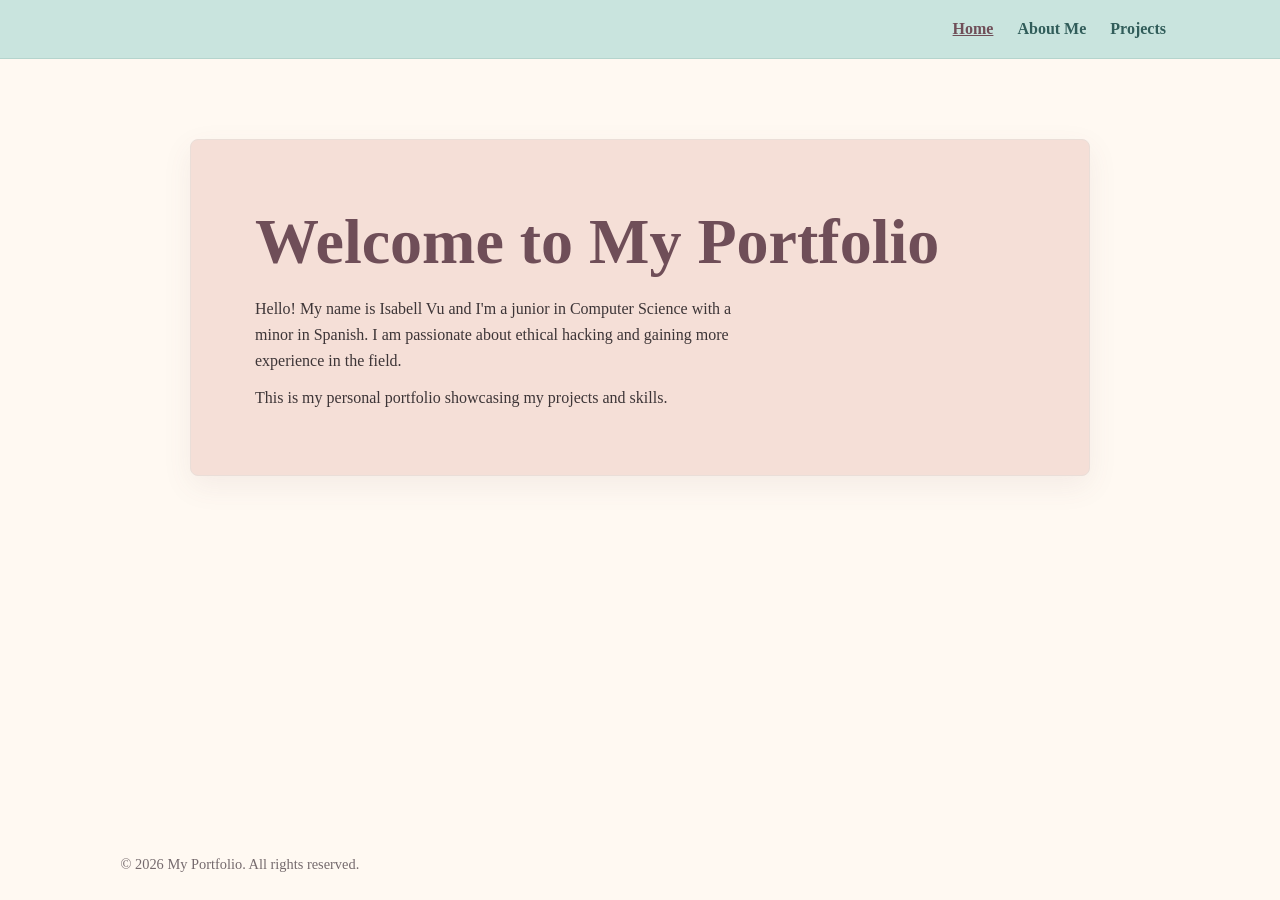
<file: index.html>
<!DOCTYPE html>
<html lang="en">
<head>
    <meta charset="UTF-8">
    <meta name="viewport" content="width=device-width, initial-scale=1.0">
    <title>Home - My Portfolio</title>
    
    <!-- Custom Fonts from Fontshare -->
    <link href="https://api.fontshare.com/v2/css?f[]=recia@400&f[]=erode@600&display=swap" rel="stylesheet">
    
    <!-- Link to CSS -->
    <link rel="stylesheet" href="css/style.css?v=2">
</head>
<body>
    <!-- Navigation Header -->
    <header>
        <nav>
            <ul>
                <li><a href="index.html">Home</a></li>
                <li><a href="about.html">About Me</a></li>
                <li><a href="projects.html">Projects</a></li>
            </ul>
        </nav>
    </header>

    <!-- Main Content -->
    <main>
        <section class="hero">
            <h1>Welcome to My Portfolio</h1>
            <p>Hello! My name is Isabell Vu and I'm a junior in Computer Science with a minor in Spanish. I am passionate about ethical hacking and gaining more experience in the field.</p>
            <p>This is my personal portfolio showcasing my projects and skills.</p>
        </section>
    </main>

    <!-- Footer -->
    <footer>
        <p>&copy; 2026 My Portfolio. All rights reserved.</p>
    </footer>

    <!-- Link to JavaScript -->
    <script src="js/script.js"></script>
</body>
</html>
</file>
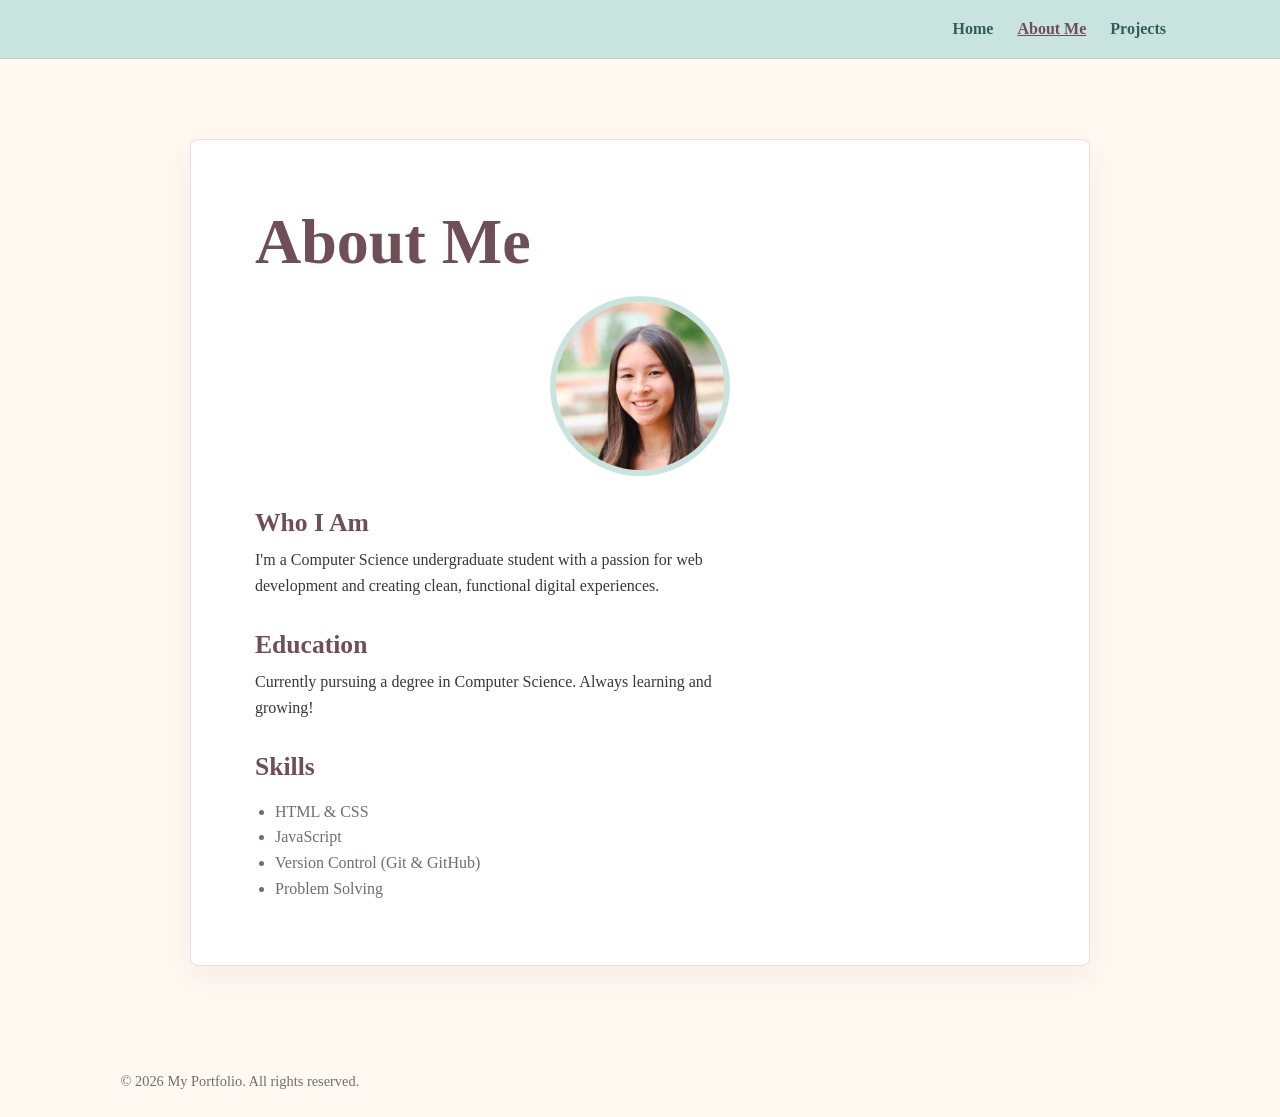
<file: about.html>
<!DOCTYPE html>
<html lang="en">
<head>
    <meta charset="UTF-8">
    <meta name="viewport" content="width=device-width, initial-scale=1.0">
    <title>About Me - My Portfolio</title>
    
    <!-- Custom Fonts from Fontshare -->
    <link href="https://api.fontshare.com/v2/css?f[]=recia@400&f[]=erode@600&display=swap" rel="stylesheet">
    
    <!-- Link to CSS -->
    <link rel="stylesheet" href="css/style.css?v=2">
</head>
<body>
    <!-- Navigation Header -->
    <header>
        <nav>
            <ul>
                <li><a href="index.html">Home</a></li>
                <li><a href="about.html">About Me</a></li>
                <li><a href="projects.html">Projects</a></li>
            </ul>
        </nav>
    </header>

    <!-- Main Content -->
    <main>
        <section class="about">
            <h1>About Me</h1>

            <img class="headshot" src="assets/headshot.jpg" alt="Headshot of Isabell Vu">
            
            <h2>Who I Am</h2>
            <p>I'm a Computer Science undergraduate student with a passion for web development and creating clean, functional digital experiences.</p>
            
            <h2>Education</h2>
            <p>Currently pursuing a degree in Computer Science. Always learning and growing!</p>
            
            <h2>Skills</h2>
            <ul>
                <li>HTML & CSS</li>
                <li>JavaScript</li>
                <li>Version Control (Git & GitHub)</li>
                <li>Problem Solving</li>
            </ul>
        </section>
    </main>

    <!-- Footer -->
    <footer>
        <p>&copy; 2026 My Portfolio. All rights reserved.</p>
    </footer>

    <!-- Link to JavaScript -->
    <script src="js/script.js"></script>
</body>
</html>
</file>
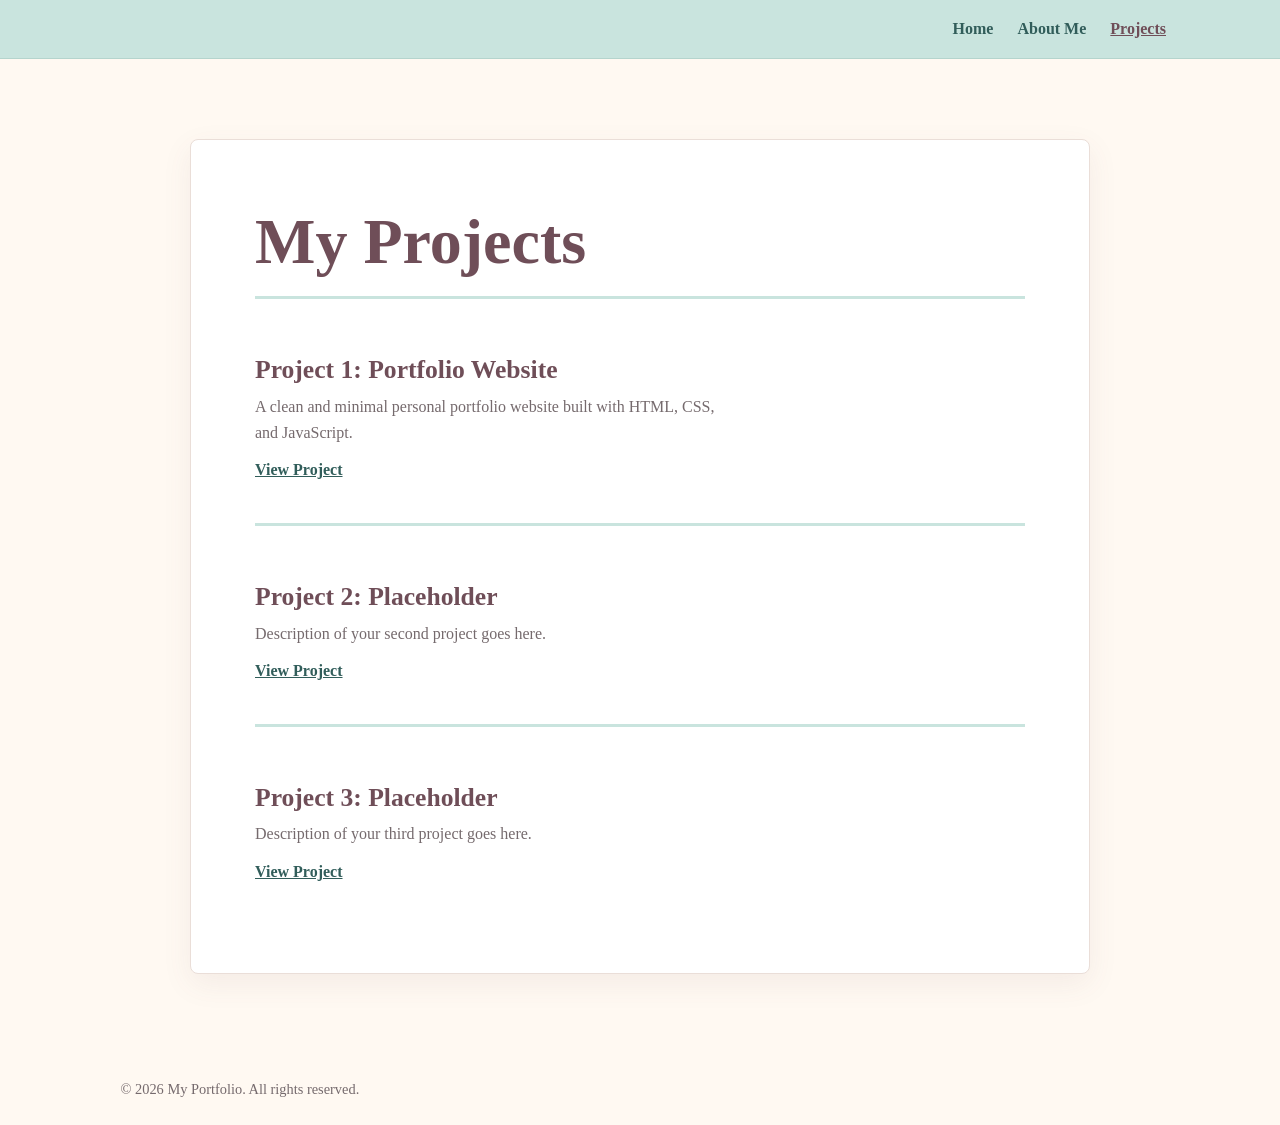
<file: projects.html>
<!DOCTYPE html>
<html lang="en">
<head>
    <meta charset="UTF-8">
    <meta name="viewport" content="width=device-width, initial-scale=1.0">
    <title>Projects - My Portfolio</title>
    
    <!-- Custom Fonts from Fontshare -->
    <link href="https://api.fontshare.com/v2/css?f[]=recia@400&f[]=erode@600&display=swap" rel="stylesheet">
    
    <!-- Link to CSS -->
    <link rel="stylesheet" href="css/style.css?v=2">
</head>
<body>
    <!-- Navigation Header -->
    <header>
        <nav>
            <ul>
                <li><a href="index.html">Home</a></li>
                <li><a href="about.html">About Me</a></li>
                <li><a href="projects.html">Projects</a></li>
            </ul>
        </nav>
    </header>

    <!-- Main Content -->
    <main>
        <section class="projects">
            <h1>My Projects</h1>
            
            <div class="project-card">
                <h2>Project 1: Portfolio Website</h2>
                <p>A clean and minimal personal portfolio website built with HTML, CSS, and JavaScript.</p>
                <a href="#">View Project</a>
            </div>

            <div class="project-card">
                <h2>Project 2: Placeholder</h2>
                <p>Description of your second project goes here.</p>
                <a href="#">View Project</a>
            </div>

            <div class="project-card">
                <h2>Project 3: Placeholder</h2>
                <p>Description of your third project goes here.</p>
                <a href="#">View Project</a>
            </div>
        </section>
    </main>

    <!-- Footer -->
    <footer>
        <p>&copy; 2026 My Portfolio. All rights reserved.</p>
    </footer>

    <!-- Link to JavaScript -->
    <script src="js/script.js"></script>
</body>
</html>
</file>
<file: css/style.css>
/* Shared visual styles for all portfolio pages */

* {
    margin: 0;
    padding: 0;
    box-sizing: border-box;
}

body {
    font-family: 'Recia', serif;
    line-height: 1.6;
    color: #3d3537;
    background-color: #fff9f2;
    min-height: 100vh;
    display: flex;
    flex-direction: column;
}

h1, h2, h3 {
    font-family: 'Erode', serif;
    color: #6f4e58;
    line-height: 1.2;
}

h1 {
    font-size: clamp(2.2rem, 6vw, 4rem);
    margin-bottom: 1rem;
}

h2 {
    font-size: 1.6rem;
    margin: 2rem 0 0.5rem;
}

p {
    max-width: 60ch;
}

header {
    background-color: #c9e4de;
    border-bottom: 1px solid #b5d4cd;
}

nav {
    max-width: 1100px;
    margin: 0 auto;
    padding: 1rem 1.5rem;
}

nav ul {
    list-style: none;
    display: flex;
    justify-content: flex-end;
    gap: 1.5rem;
}

nav a {
    color: #315d5a;
    text-decoration: none;
    font-weight: 600;
}

nav a:hover,
nav a:focus-visible {
    color: #6f4e58;
    text-decoration: underline;
}

nav a.active {
    color: #6f4e58;
    text-decoration: underline;
}

main {
    width: min(100% - 3rem, 900px);
    margin: 0 auto;
    flex: 1;
    padding: 5rem 0;
}

section {
    background-color: #ffffff;
    border: 1px solid #eaded8;
    border-radius: 8px;
    padding: clamp(1.5rem, 5vw, 4rem);
    box-shadow: 0 10px 30px rgba(111, 78, 88, 0.08);
}

.hero {
    background-color: #f5dfd7;
}

.hero p + p {
    margin-top: 0.75rem;
}

.headshot {
    display: block;
    width: 180px;
    height: 180px;
    margin: 0 auto 2rem;
    border: 6px solid #c9e4de;
    border-radius: 50%;
    object-fit: cover;
    object-position: center top;
}

.about ul {
    margin: 1rem 0 0 1.25rem;
    color: #756a6d;
}

.project-card {
    border-top: 3px solid #c9e4de;
    padding: 1.5rem 0;
}

.project-card + .project-card {
    margin-top: 1rem;
}

.project-card p {
    color: #756a6d;
    margin-bottom: 0.75rem;
}

.project-card a {
    color: #315d5a;
    font-weight: 600;
}

footer {
    color: #756a6d;
    text-align: center;
    padding: 1.5rem;
    font-size: 0.9rem;
}

@media (max-width: 600px) {
    nav ul {
        justify-content: center;
        gap: 1rem;
        flex-wrap: wrap;
    }

    main {
        width: min(100% - 2rem, 900px);
        padding: 2rem 0;
    }
}
</file>
